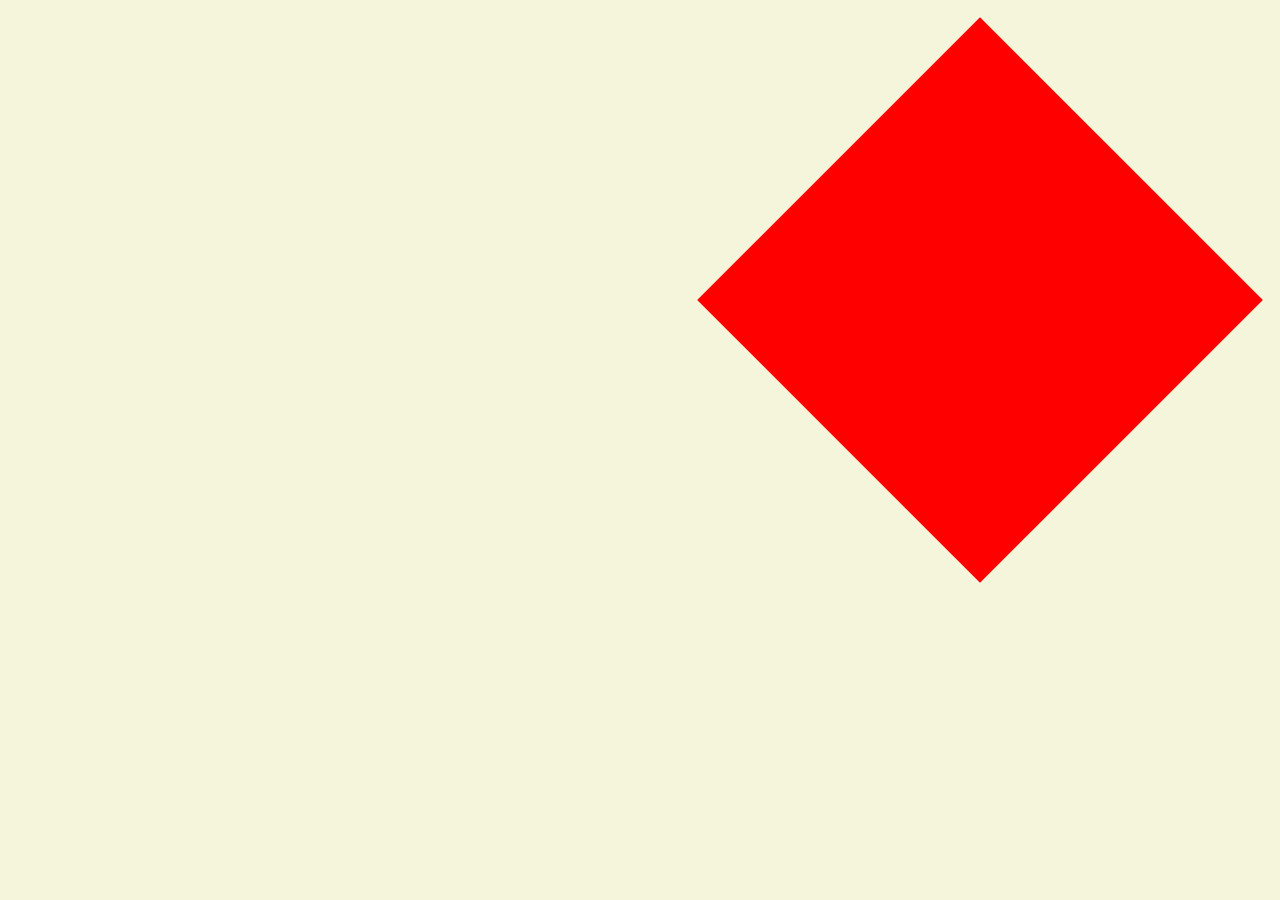
<file: 00_css_examples/rotate_hover_transition/index.html>
<!DOCTYPE html>
<html lang="en">
<head>
    <meta charset="UTF-8">
    <meta name="viewport" content="width=device-width, initial-scale=1.0">
    <meta http-equiv="X-UA-Compatible" content="ie=edge">
    <title>Repreoduce a Painting</title>
    <link rel="stylesheet" href="style.css">
</head>
<body>

    <div id="red"></div>

</body>
</html>
</file>
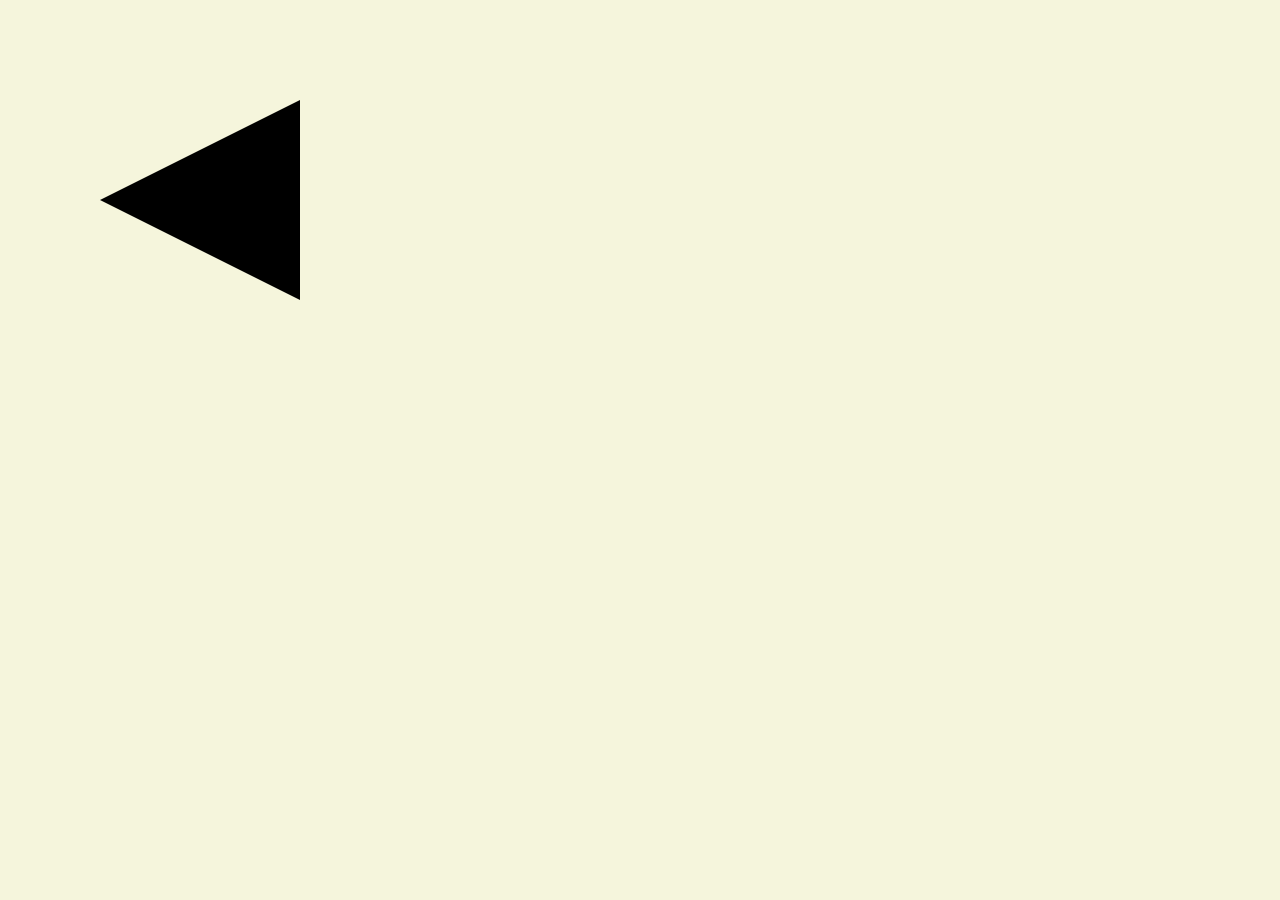
<file: 00_css_examples/triangle_animation/index.html>
<!DOCTYPE html>
<html lang="en">
<head>
    <meta charset="UTF-8">
    <meta name="viewport" content="width=device-width, initial-scale=1.0">
    <meta http-equiv="X-UA-Compatible" content="ie=edge">
    <title>Repreoduce a Painting</title>
    <link rel="stylesheet" href="style.css">
</head>
<body>

    <div id="black"></div>

</body>
</html>
</file>
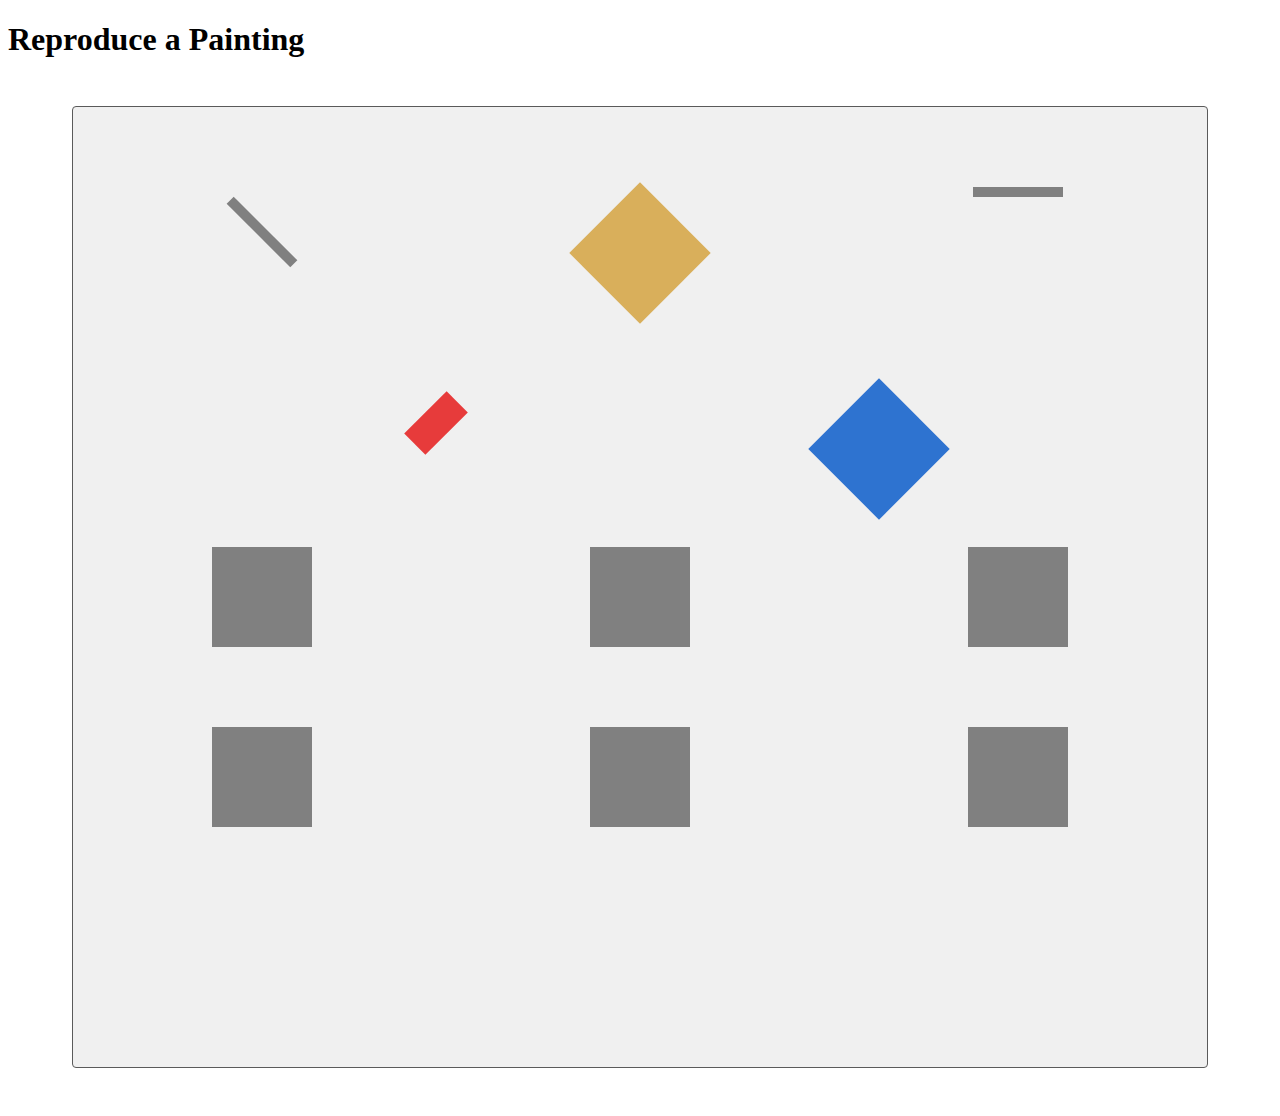
<file: 01_painting/index1.html>
<!DOCTYPE html>
<html lang="en">
<head>
    <meta charset="UTF-8">
    <meta name="viewport" content="width=device-width, initial-scale=1.0">
    <meta http-equiv="X-UA-Compatible" content="ie=edge">
    <title>Repreoduce a Painting</title>
    <link rel="stylesheet" href="style1.css">
</head>
<body>
    <h1>Reproduce a Painting</h1>

    <div class="grid-container">
        <!-- row 1 -->
        <div class="box box1"></div>
        <div class="box box2"></div>
        <div class="box box3"></div>

        <!-- row 2 -->
        <div class="box box4"></div>
        <div class="box box5"></div>
        
        <!-- row 3 -->
        <div class="box box6"></div>
        
        <!-- row 4 -->
        <div class="box box7"></div>
        <div class="box box8"></div>

        <!-- row 5 -->
        <div class="box box9"></div>
        <div class="box box10"></div>
        <div class="box box11"></div>
    </div>

</body>
</html>
</file>
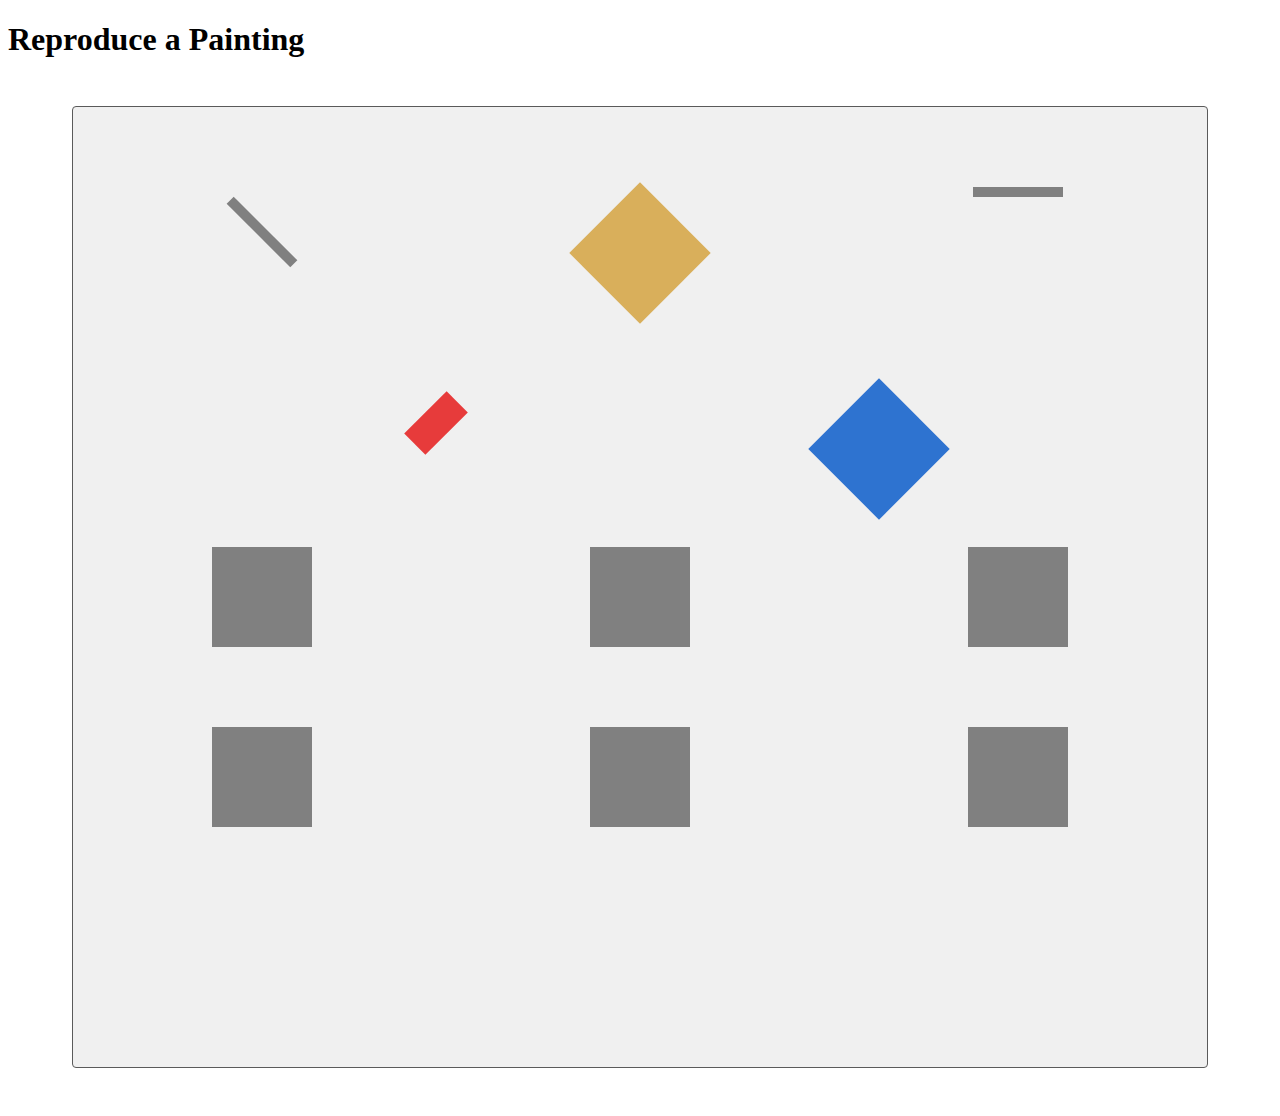
<file: 02_painting_CSS3_transitions/index2.html>
<!DOCTYPE html>
<html lang="en">
<head>
    <meta charset="UTF-8">
    <meta name="viewport" content="width=device-width, initial-scale=1.0">
    <meta http-equiv="X-UA-Compatible" content="ie=edge">
    <title>Repreoduce a Painting (with css transitions when hovering)</title>
    <link rel="stylesheet" href="style2.css">
</head>
<body>
    <h1>Reproduce a Painting</h1>

    <div class="grid-container">
        <!-- row 1 -->
        <div class="box box1"></div>
        <div class="box box2"></div>
        <div class="box box3"></div>

        <!-- row 2 -->
        <div class="box box4"></div>
        <div class="box box5"></div>
        
        <!-- row 3 -->
        <div class="box box6"></div>
        
        <!-- row 4 -->
        <div class="box box7"></div>
        <div class="box box8"></div>

        <!-- row 5 -->
        <div class="box box9"></div>
        <div class="box box10"></div>
        <div class="box box11"></div>
    </div>

</body>
</html>
</file>
<file: 00_css_examples/rotate_hover_transition/style.css>
body{ 
 
    background-color: beige;
}
#red {
    position: absolute;
    right: 100px;  
    top: 100px;

    width: 400px;
    height: 400px;
    background-color: red;
    transform: rotate(45deg);

    transition: background-color 2s;

}

/* the #red is a standard box shape but is rotated by 45 degrees. You can read more about rotation here: https://www.w3schools.com/cssref/css3_pr_rotation.asp 
The transition is used to animate the color change that is described in the #red:hover below. 
*/


#red:hover {
background-color: yellow;
}

/* When the mouse hovers over #red, the background color changes. You can read more about hover here: https://www.w3schools.com/cssref/sel_hover.asp */
</file>
<file: 00_css_examples/triangle_animation/style.css>
body{ 
 
    background-color: beige;
}
#black {
    position: absolute;
    left: 100px;  
    top: 100px;

    width: 0;
    height: 0;
    border-top: 100px solid transparent;
    border-right: 200px solid black;
    border-bottom: 100px solid transparent;

    animation: mymove 5s infinite;

}


/* 
#black creates a triangle shape. You can read more about CSS shapes here: https://css-tricks.com/the-shapes-of-css/

The animation creates a 5 second loop, the startign and stopping position of the animation, or key frames are described below. 
You can read more about CSS animations here: https://www.w3schools.com/css/css3_animations.asp

*/

@keyframes mymove {
    from {top: 100px;}
    to {top: 300px;}
  }
</file>
<file: 01_painting/style1.css>
/* Grid */
.grid-container {
    margin: 3rem 4rem;
    padding: 5rem 0;
    background-color: rgb(240, 240, 240);
    border: 1px solid rgb(90, 90, 90);
    border-radius: 4px;
    
    display: grid;
    grid-template-columns: 1fr 1fr 1fr;
    grid-template-rows: 5rem 5rem 5rem 5rem 5rem;
    grid-row-gap: 100px;
    justify-items: center;
}


/* Boxes */
.box1 {
    width: 10px;
    height: 90px;
    background-color: gray;
    transform: rotate(-45deg);
}

.box2 {
    width: 100px;
    height: 100px;
    background-color: rgb(217, 175, 91);
    transform: rotate(-45deg);
    margin-top: 1rem;
}

.box3 {
    width: 90px;
    height: 10px;
    background-color: gray;
}

.box4 {
    width: 30px;
    height: 60px;
    background-color: rgb(231, 59, 59);
    transform: rotate(45deg);
    justify-self: end;
    align-self: center;
    margin-top: 2rem;
}

.box5 {
    width: 100px;
    height: 100px;
    background-color: rgb(46, 115, 208);
    transform: rotate(-45deg);
    grid-column: 3;
    justify-self: start;  
    margin-top: 2rem;
}

.box6 {
    width: 100px;
    height: 100px;
    background-color: gray;
}

.box7 {
    width: 100px;
    height: 100px;
    background-color: gray;
}

.box8 {
    width: 100px;
    height: 100px;
    background-color: gray;
}

.box9 {
    width: 100px;
    height: 100px;
    background-color: gray;
}

.box10 {
    width: 100px;
    height: 100px;
    background-color: gray;
}

.box11 {
    width: 100px;
    height: 100px;
    background-color: gray;
}
</file>
<file: 02_painting_CSS3_transitions/style2.css>
/* Grid */
.grid-container {
    margin: 3rem 4rem;
    padding: 5rem 0;
    background-color: rgb(240, 240, 240);
    border: 1px solid rgb(90, 90, 90);
    border-radius: 4px;
    
    display: grid;
    grid-template-columns: 1fr 1fr 1fr;
    grid-template-rows: 5rem 5rem 5rem 5rem 5rem;
    grid-row-gap: 100px;
    justify-items: center;
}



/* Box hover transitions */


.box {
  -webkit-transition: 2s; 
  transition: 1s;
}

.box:hover {
    width: 300px;
    height: 300px;
    transform:rotate(720deg);
    -ms-transform:rotate(762deg);
    -webkit-transform:rotate(720deg);
}


/* Boxes */
.box1 {
    width: 10px;
    height: 90px;
    background-color: gray;
    transform: rotate(-45deg);
}

.box2 {
    width: 100px;
    height: 100px;
    background-color: rgb(217, 175, 91);
    transform: rotate(-45deg);
    margin-top: 1rem;
}

.box3 {
    width: 90px;
    height: 10px;
    background-color: gray;
}

.box4 {
    width: 30px;
    height: 60px;
    background-color: rgb(231, 59, 59);
    transform: rotate(45deg);
    justify-self: end;
    align-self: center;
    margin-top: 2rem;
}

.box5 {
    width: 100px;
    height: 100px;
    background-color: rgb(46, 115, 208);
    transform: rotate(-45deg);
    grid-column: 3;
    justify-self: start;  
    margin-top: 2rem;
}

.box6 {
    width: 100px;
    height: 100px;
    background-color: gray;
}

.box7 {
    width: 100px;
    height: 100px;
    background-color: gray;
}

.box8 {
    width: 100px;
    height: 100px;
    background-color: gray;
}

.box9 {
    width: 100px;
    height: 100px;
    background-color: gray;
}

.box10 {
    width: 100px;
    height: 100px;
    background-color: gray;
}

.box11 {
    width: 100px;
    height: 100px;
    background-color: gray;
}
</file>
